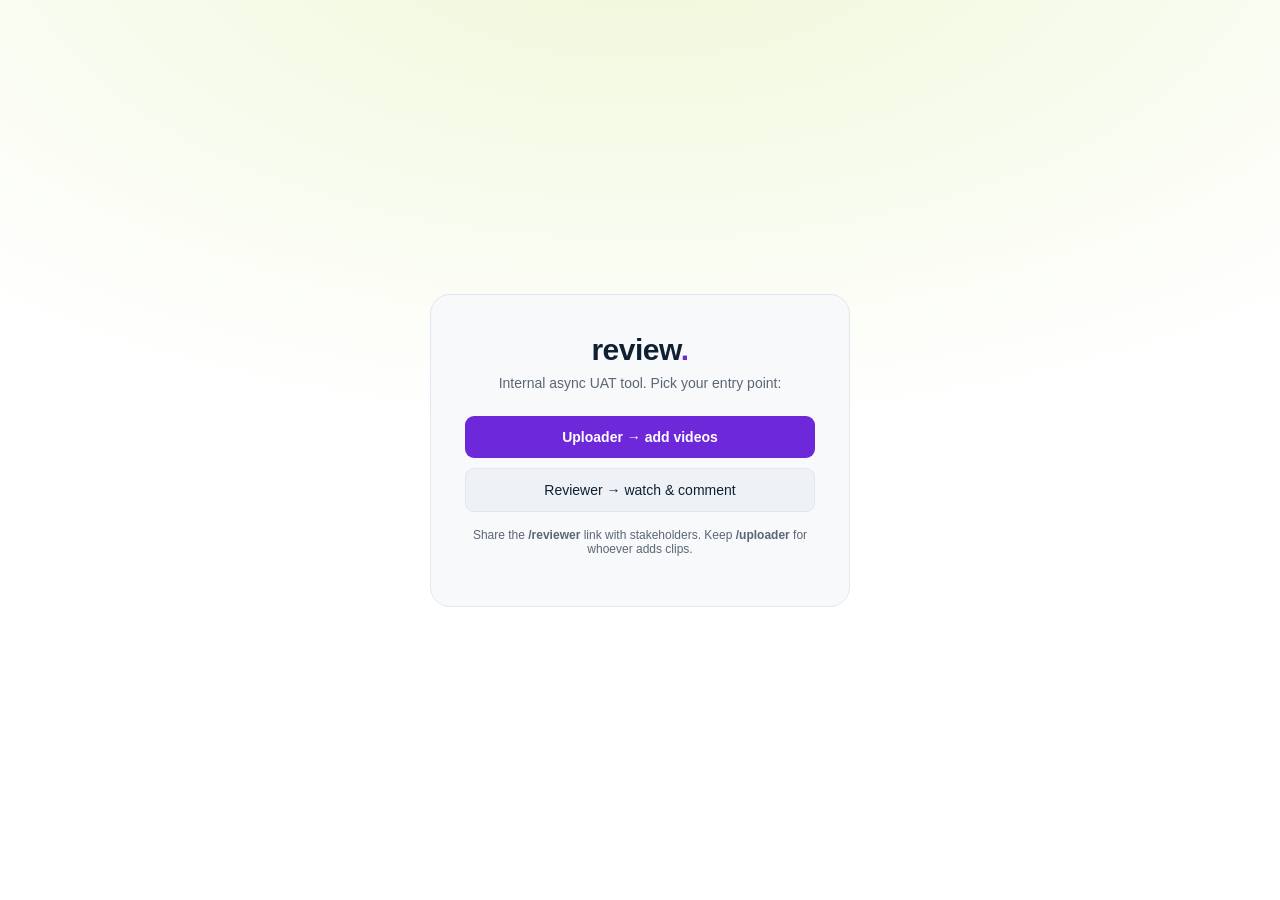
<file: index.html>
<!DOCTYPE html>
<html lang="en">
<head>
  <meta charset="UTF-8" />
  <meta name="viewport" content="width=device-width, initial-scale=1.0" />
  <title>Async Review — Internal UAT</title>
  <link rel="stylesheet" href="styles.css" />
</head>
<body>
  <div class="gate">
    <div class="gate-card">
      <h1 class="logo">review<span>.</span></h1>
      <p class="gate-sub">Internal async UAT tool. Pick your entry point:</p>
      <div class="landing-links">
        <a class="primary-btn block" href="/uploader">Uploader → add videos</a>
        <a class="ghost-btn block" href="/reviewer">Reviewer → watch &amp; comment</a>
      </div>
      <p class="muted small">Share the <strong>/reviewer</strong> link with stakeholders. Keep <strong>/uploader</strong> for whoever adds clips.</p>
    </div>
  </div>
</body>
</html>
</file>
<file: styles.css>
:root{
  --bg:#ffffff; --panel:#f7f9fb; --panel-2:#eef2f6; --line:#e2e7ee;
  --text:#0f2033; --muted:#5b6675; --accent:#6d28d9; --accent-2:#5b21b6;
  --rec:#e5484d; --good:#2f9e5b; --lime:#bfe85b; --forest:#1e4d3b;
  --radius:14px; --font:-apple-system,BlinkMacSystemFont,"Segoe UI",Roboto,Helvetica,Arial,sans-serif;
}
*{box-sizing:border-box}
html,body{height:100%}
body{margin:0;background:var(--bg);color:var(--text);font-family:var(--font);font-size:14px}
.hidden{display:none !important}
.muted{color:var(--muted)}
button{font-family:inherit;cursor:pointer}
input,textarea,select{font-family:inherit}

/* ---- Name gate ---- */
.gate{position:fixed;inset:0;display:flex;align-items:center;justify-content:center;background:radial-gradient(1000px 520px at 50% -10%,#eef7d6,#ffffff)}
.gate-card{background:var(--panel);border:1px solid var(--line);border-radius:20px;padding:38px 34px;width:min(420px,92vw);text-align:center}
.logo{font-size:30px;margin:0 0 6px;letter-spacing:-.5px}
.logo span,.logo-sm span{color:var(--accent)}
.gate-sub{color:var(--muted);margin:0 0 22px;line-height:1.5}
#name-form{display:flex;gap:10px}
#name-input{flex:1;padding:12px 14px;border-radius:10px;border:1px solid var(--line);background:var(--panel-2);color:var(--text);outline:none}
#name-input:focus{border-color:var(--accent)}
#name-form button{padding:12px 18px;border:0;border-radius:10px;background:var(--accent);color:#fff;font-weight:600}

/* ---- Layout ---- */
.app{display:flex;flex-direction:column;height:100vh}
.topbar{display:flex;align-items:center;justify-content:space-between;padding:12px 18px;border-bottom:1px solid var(--line);gap:12px;flex-wrap:wrap}
.crumbs{display:flex;align-items:center;gap:12px}
.logo-sm{font-weight:700;font-size:18px}
#video-select{max-width:340px;padding:8px 10px;border-radius:9px;background:var(--panel-2);color:var(--text);border:1px solid var(--line);outline:none}
.who{color:var(--muted);font-size:13px}
.who strong{color:var(--text)}
.link-btn{background:none;border:0;color:var(--accent);padding:0 2px;font-size:13px}
.ghost-btn{background:var(--panel-2);border:1px solid var(--line);color:var(--text);padding:8px 12px;border-radius:9px}
.ghost-btn:hover{border-color:var(--accent)}
.primary-btn{background:var(--accent);border:0;color:#fff;padding:9px 16px;border-radius:9px;font-weight:600}
.primary-btn:hover{background:var(--accent-2)}
.primary-btn:disabled{opacity:.5;cursor:not-allowed}

.main{flex:1;display:flex;min-height:0}
.stage{flex:1;display:flex;flex-direction:column;padding:18px;min-width:0}
.panel{width:380px;border-left:1px solid var(--line);display:flex;flex-direction:column;min-height:0}

/* ---- Video ---- */
.video-empty{margin:auto;text-align:center;color:var(--muted);line-height:1.7}
.video-wrap{display:flex;flex-direction:column;gap:10px;margin:auto;width:100%;max-width:900px}
video{width:100%;background:#000;border-radius:var(--radius);aspect-ratio:16/9;object-fit:contain}
.scrubber{padding:0 2px}
.track{position:relative;height:8px;background:var(--panel-2);border-radius:6px;cursor:pointer}
.progress{position:absolute;left:0;top:0;bottom:0;width:0;background:var(--accent);border-radius:6px}
.markers{position:absolute;inset:0}
.marker{position:absolute;top:-3px;width:3px;height:14px;background:var(--good);border-radius:2px;transform:translateX(-1px);cursor:pointer}
.marker:hover{background:var(--accent)}
.controls{display:flex;align-items:center;gap:12px}
.round-btn{width:38px;height:38px;border-radius:50%;border:1px solid var(--line);background:var(--panel-2);color:var(--text);font-size:14px}
.round-btn:hover{border-color:var(--accent)}
.time{color:var(--muted);font-variant-numeric:tabular-nums}
/* ---- Player: controls overlay the video, YouTube-style ---- */
.video-wrap{position:relative;display:block;border-radius:var(--radius);overflow:hidden;background:#000}
.video-wrap video{display:block;border-radius:0;cursor:pointer}
.overlay{position:absolute;left:0;right:0;bottom:0;padding:28px 14px 10px;background:linear-gradient(transparent,rgba(0,0,0,.55));transition:opacity .25s;z-index:2}
.video-wrap.idle .overlay{opacity:0;pointer-events:none}
.video-wrap.idle{cursor:none}
.overlay .scrubber{margin-bottom:8px}
.overlay .track{height:4px;background:rgba(255,255,255,.3);transition:height .15s}
.overlay .track:hover{height:7px}
.overlay .marker{background:var(--lime);height:12px;top:-4px}
.overlay .controls{gap:4px;flex-wrap:nowrap}
.overlay .round-btn,.overlay .ghost-btn{width:auto;height:32px;min-width:32px;padding:0 8px;border:0;border-radius:8px;background:transparent;color:#fff;font-size:13px}
.overlay .round-btn:hover,.overlay .ghost-btn:hover{background:rgba(255,255,255,.15)}
.overlay #play{font-size:16px}
.overlay .time{color:rgba(255,255,255,.85);font-size:12px;margin:0 6px;white-space:nowrap}
.speed{height:28px;padding:0 4px;border-radius:8px;border:0;background:transparent;color:#fff;font-size:12px;cursor:pointer}
.speed option{color:#000}
.volume{width:70px;accent-color:#fff}
.overlay button:focus-visible,.overlay select:focus-visible,.overlay input:focus-visible{outline:2px solid rgba(255,255,255,.6)}

/* ---- Full screen: video fills, comments as subtitles ---- */
.video-wrap.fs{max-width:none;margin:0;border-radius:0}
.video-wrap.fs video{width:100%;height:100%;aspect-ratio:auto}
.fs-caption{position:absolute;left:50%;bottom:90px;transform:translateX(-50%);max-width:min(820px,84%);z-index:1;display:flex;align-items:baseline;gap:10px;flex-wrap:wrap;justify-content:center;text-align:center;padding:8px 16px;border-radius:10px;background:rgba(0,0,0,.6);color:#fff;font-size:22px;line-height:1.4;animation:capIn .2s ease-out;transition:bottom .25s}
.video-wrap.idle .fs-caption{bottom:36px}
.cap-author{color:var(--lime);font-weight:600;font-size:15px}
.cap-text{white-space:pre-wrap}
.cap-voice{border:0;border-radius:8px;background:rgba(255,255,255,.18);color:#fff;padding:2px 10px;font-size:15px;cursor:pointer}
@keyframes capIn{from{opacity:0;transform:translate(-50%,6px)}to{opacity:1;transform:translate(-50%,0)}}
.spacer{flex:1}

/* ---- Comments ---- */
.panel-head{display:flex;align-items:center;justify-content:space-between;padding:14px 16px;border-bottom:1px solid var(--line);color:var(--muted)}
.follow{display:flex;align-items:center;gap:6px;font-size:12px;cursor:pointer}
.comment-list{flex:1;overflow-y:auto;padding:10px 12px;display:flex;flex-direction:column;gap:8px}
.comment{background:var(--panel);border:1px solid var(--line);border-radius:12px;padding:10px 12px}
.comment.active{border-color:var(--accent)}
.c-top{display:flex;align-items:center;gap:8px;margin-bottom:5px}
.c-author{font-weight:600}
.c-stamp{margin-left:auto;font-size:12px;color:var(--accent);background:rgba(109,40,217,.10);padding:2px 8px;border-radius:20px;cursor:pointer;font-variant-numeric:tabular-nums}
.c-stamp:hover{background:rgba(109,40,217,.20)}
.c-when{font-size:11px;color:var(--muted)}
.c-text{line-height:1.5;white-space:pre-wrap;word-break:break-word}
.c-audio{width:100%;margin-top:6px;height:34px}
.c-del{margin-left:6px;color:var(--muted);background:none;border:0;font-size:12px}
.c-del:hover{color:var(--rec)}
.empty-note{color:var(--muted);text-align:center;padding:30px 10px;line-height:1.6}

/* ---- Composer ---- */
.composer{border-top:1px solid var(--line);padding:12px 14px;display:flex;flex-direction:column;gap:9px}
.composer-meta{display:flex;align-items:center;gap:10px;color:var(--muted);font-size:13px}
.composer-meta strong{color:var(--accent)}
#comment-text{width:100%;resize:vertical;padding:10px 12px;border-radius:10px;border:1px solid var(--line);background:var(--panel-2);color:var(--text);outline:none;min-height:44px}
#comment-text:focus{border-color:var(--accent)}
.composer-actions{display:flex;align-items:center;gap:10px}
.rec-status{font-size:12px;color:var(--rec)}
.rec-status.rec-live::before{content:"●";margin-right:5px;animation:blink 1s steps(2) infinite}
@keyframes blink{50%{opacity:.2}}
#record-btn.recording{background:var(--rec);color:#fff;border-color:var(--rec)}
#audio-preview{width:100%;height:36px}

/* ---- Modal ---- */
.modal{position:fixed;inset:0;background:rgba(0,0,0,.6);display:flex;align-items:center;justify-content:center;z-index:20}
.modal-card{background:var(--panel);border:1px solid var(--line);border-radius:16px;padding:24px;width:min(460px,92vw)}
.modal-card h3{margin:0 0 6px}
.modal-card label{display:block;margin:14px 0 5px;color:var(--muted);font-size:13px}
.modal-card input{width:100%;padding:10px 12px;border-radius:9px;border:1px solid var(--line);background:var(--panel-2);color:var(--text);outline:none}
.modal-card input:focus{border-color:var(--accent)}
.modal-actions{display:flex;justify-content:flex-end;gap:10px;margin-top:20px}

/* ---- Banner ---- */
.banner{position:fixed;bottom:18px;left:50%;transform:translateX(-50%);background:var(--panel);border:1px solid var(--line);padding:11px 18px;border-radius:10px;z-index:30;max-width:90vw}
.banner.err{border-color:var(--rec);color:#b3261e}
.banner.ok{border-color:var(--good)}

@media(max-width:820px){
  .main{flex-direction:column}
  .panel{width:100%;border-left:0;border-top:1px solid var(--line);max-height:45vh}
}

/* ---- Landing ---- */
.landing-links{display:flex;flex-direction:column;gap:10px;margin:6px 0 16px}
.block{display:block;width:100%;text-align:center;text-decoration:none;padding:13px}
.small{font-size:12px}
.role-pill{font-size:11px;padding:3px 9px;border-radius:20px;background:rgba(109,40,217,.12);color:var(--accent);border:1px solid var(--line)}

/* ---- Uploader ---- */
.uploader-main{flex:1;display:grid;grid-template-columns:1fr 1fr;gap:18px;padding:22px;overflow:auto}
.up-panel h2{margin:0 0 14px;font-size:16px}
.lib-head{display:flex;align-items:baseline;justify-content:space-between}
.dropzone{display:block;border:2px dashed var(--line);border-radius:16px;padding:36px;text-align:center;cursor:pointer;transition:.15s;background:var(--panel)}
.dropzone:hover,.dropzone.drag{border-color:var(--accent);background:var(--panel-2)}
.dz-icon{font-size:34px;color:var(--accent);margin-bottom:8px}
.dz-inner p{margin:4px 0}
.upload-queue{margin-top:16px;display:flex;flex-direction:column;gap:10px}
.up-row{background:var(--panel);border:1px solid var(--line);border-radius:12px;padding:11px 13px}
.up-row.ok{border-color:var(--good)}
.up-row.err{border-color:var(--rec)}
.ur-top{display:flex;justify-content:space-between;gap:10px;margin-bottom:7px}
.ur-name{font-weight:600;overflow:hidden;text-overflow:ellipsis;white-space:nowrap}
.ur-pct{color:var(--muted);font-variant-numeric:tabular-nums;flex-shrink:0}
.ur-bar{height:6px;background:var(--panel-2);border-radius:5px;overflow:hidden}
.ur-fill{height:100%;width:0;background:var(--accent);transition:width .2s}
.up-row.ok .ur-fill{background:var(--good)}
.ur-sub{margin-top:6px;font-size:12px}
.library{display:flex;flex-direction:column;gap:9px;margin-top:4px}
.lib-item{display:flex;align-items:center;gap:10px;background:var(--panel);border:1px solid var(--line);border-radius:12px;padding:11px 13px}
.li-main{min-width:0;flex:1}
.li-title{font-weight:600;overflow:hidden;text-overflow:ellipsis;white-space:nowrap}
.li-url{font-size:11px;color:var(--muted);overflow:hidden;text-overflow:ellipsis;white-space:nowrap}
.li-tag{font-size:11px;color:var(--muted);flex-shrink:0}

@media(max-width:820px){ .uploader-main{grid-template-columns:1fr} }
.overlay .ghost-btn{white-space:nowrap}
</file>
